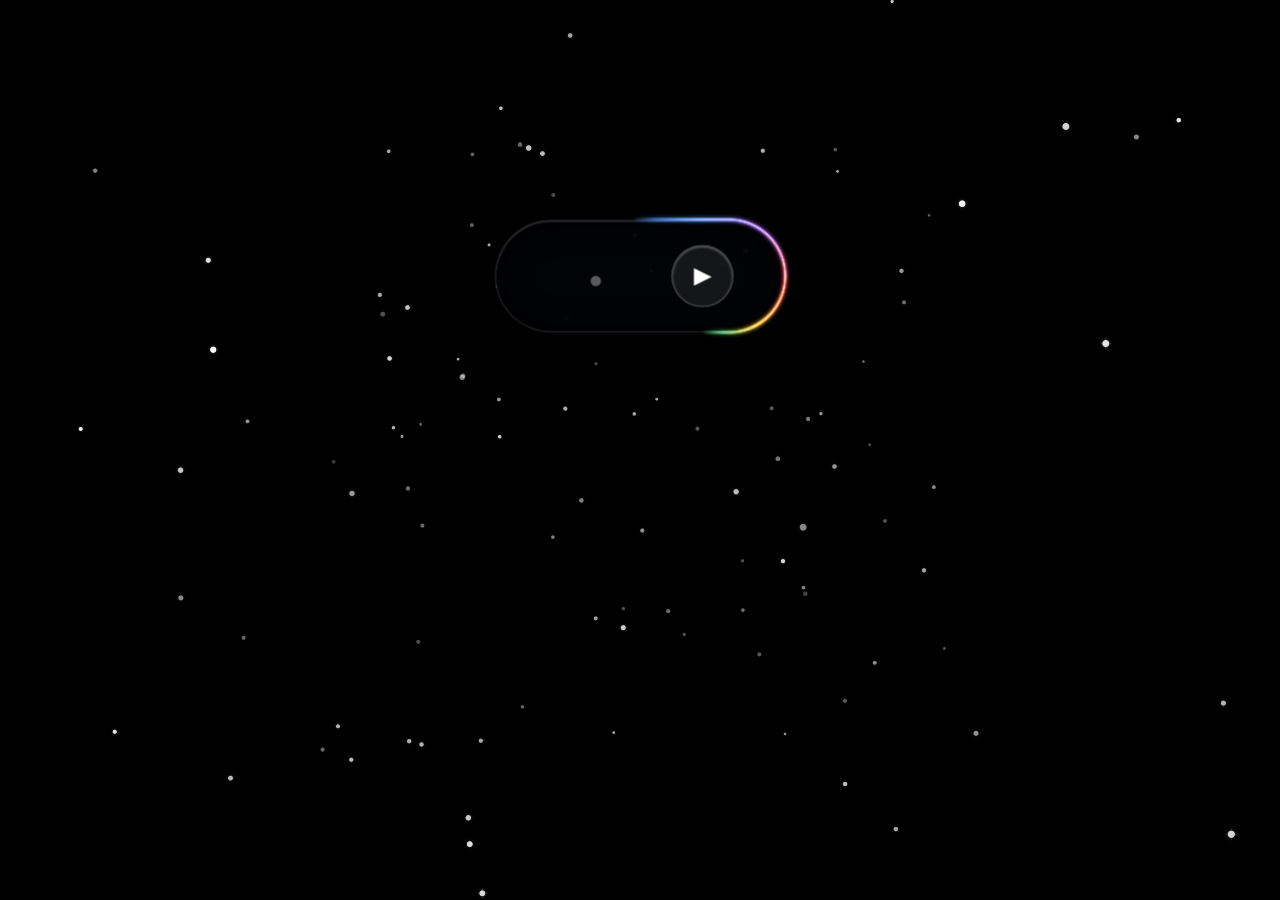
<file: index.html>
<!DOCTYPE html>
<html lang="zh-TW">
<head>
  <meta charset="UTF-8">
  <meta name="viewport" content="width=device-width, initial-scale=1.0">
  <title>Sci-Fi Dynamic Liquid Glass AOD Music Hub</title>
  
  <!-- CSS Stylesheet -->
  <link rel="stylesheet" href="css/style.css">

  <!-- Core Global Audio Listener (Declared globally for Lively Wallpaper) -->
  <script src="js/audio_listener.js"></script>
</head>
<body>

  <!-- Pure Pitch-Black Background Canvas Layer (0% GPU/CPU) -->
  <canvas id="bgCanvas"></canvas>

  <!-- Central AOD Hub -->
  <main class="liquid-aod-hub" id="centerHub">
    
    <!-- 🔮 3. Liquid Glass Capsule with Dynamic Moving Specular & Audio-Reactive Google Chroma Rim -->
    <div class="liquid-glass-capsule-wrapper" id="capsuleWrapper">
      <!-- 🌟 Constant-Perimeter-Arc-Length Google Chroma Canvas Rim (等弧長、等線速、羽化彗星光芒) -->
      <canvas class="rgb-aura-canvas" id="auraCanvas"></canvas>

      <!-- Core Deep Obsidian Sci-Fi Liquid Glass Capsule Pill -->
      <header class="liquid-glass-capsule" id="glassCapsule">
        <!-- 🌟 Dynamic Moving Specular Glass Sheen Sweep -->
        <div class="liquid-specular-beam" id="specularBeam"></div>

        <!-- Song Title with True Clipping Window -->
        <div class="capsule-title-wrapper" id="titleWrapper">
          <span class="capsule-title" id="trackTitle"></span>
        </div>
        
        <!-- Subtle Glass Divider -->
        <span class="capsule-divider" id="capsuleDivider">•</span>

        <!-- Artist Name with True Clipping Window -->
        <div class="capsule-artist-wrapper" id="artistWrapper">
          <span class="capsule-artist" id="trackArtist"></span>
        </div>

        <!-- Play/Pause Status Symbol Badge (Pure Symbol, No Chinese Text) -->
        <div class="capsule-status-badge" id="playStatusBadge" title="播放狀態">
          <span class="status-icon" id="statusIcon">▶</span>
        </div>
      </header>
    </div>

    <!-- 🎵 4. Silky Continuous Conveyor Lyrics Viewport -->
    <section class="lyrics-viewport" id="lyricsViewport">
      <div class="lyrics-track" id="lyricsTrack"></div>
    </section>

  </main>

  <!-- JavaScript Modules -->
  <script src="js/playback_session.js"></script>
  <script src="js/starfield_engine.js"></script>
  <script src="js/lyrics_engine.js"></script>
  <script src="js/aura_beam.js"></script>
  <script src="js/app.js"></script>
</body>
</html>
</file>
<file: css/style.css>
@import url('https://fonts.googleapis.com/css2?family=Noto+Sans+TC:wght@400;500;700;900&family=Plus+Jakarta+Sans:wght@400;600;700;800&family=Space+Grotesk:wght@500;600;700;800&display=swap');

/* ==========================================================================
   1. Sci-Fi Liquid Glass AOD Design Tokens & Typography
   ========================================================================== */
:root {
  --bg-base: #000000;
  --text-primary: #ffffff;
  --text-secondary: rgba(255, 255, 255, 0.85);
  --text-muted: rgba(255, 255, 255, 0.45);
  --text-dim: rgba(255, 255, 255, 0.25);
  
  /* 🌟 Modern Geometric Tech Typography: Plus Jakarta Sans */
  --font-title: 'Plus Jakarta Sans', 'Noto Sans TC', sans-serif;
  --font-artist: 'Plus Jakarta Sans', sans-serif;
  --font-lyrics: 'Plus Jakarta Sans', 'Noto Sans TC', sans-serif;
  --font-mono: 'Space Grotesk', monospace;
}

* {
  margin: 0;
  padding: 0;
  box-sizing: border-box;
  -webkit-font-smoothing: antialiased;
  -moz-osx-font-smoothing: grayscale;
}

body {
  background-color: var(--bg-base);
  color: var(--text-primary);
  overflow: hidden;
  width: 100vw;
  height: 100vh;
  display: flex;
  align-items: center;
  justify-content: center;
  user-select: none;
  font-family: var(--font-lyrics);
}

/* 1. Pure Pitch-Black Ambient Canvas Layer */
#bgCanvas {
  position: absolute;
  top: 0;
  left: 0;
  width: 100vw;
  height: 100vh;
  z-index: 1;
  pointer-events: none;
  transform: translateZ(0);
  contain: strict;
}

/* 2. Central Liquid Glass AOD Hub (以螢幕中心 1.2X 放大並微避開頂部工作列) */
.liquid-aod-hub {
  position: absolute;
  left: 50%;
  top: calc(50% + 36px);
  transform: translate3d(-50%, -50%, 0) scale(1.2);
  transform-origin: center center;
  z-index: 10;
  width: 85%;
  max-width: 1400px;
  display: flex;
  flex-direction: column;
  align-items: center;
  justify-content: center;
  text-align: center;
  pointer-events: none;
  background: transparent;
  contain: layout style;
  will-change: transform;
}

/* ==========================================================================
   3. 1.2X Enriched Deep Obsidian Liquid Glass Capsule with Open Chasing Arc
   ========================================================================== */
.liquid-glass-capsule-wrapper {
  position: relative;
  display: inline-flex;
  align-items: center;
  justify-content: center;
  margin-bottom: 50px;
  flex-shrink: 0;
  max-width: 95%;
  border-radius: 70px;
  background: transparent;
  padding: 0;
}

/* 🌟 Constant-Perimeter-Arc-Length Google Chroma Canvas (等弧長、等線速、毛邊羽化彗星) */
.rgb-aura-canvas {
  position: absolute;
  top: -24px;
  left: -24px;
  width: calc(100% + 48px);
  height: calc(100% + 48px);
  pointer-events: none;
  z-index: 4;
  transform: translateZ(0);
  contain: strict;
  will-change: transform;
}

/* 💎 1.2X Pure Liquid Obsidian Glass Capsule (純粹深邃透亮黑曜石液態玻璃) */
.liquid-glass-capsule {
  position: relative;
  z-index: 2;
  display: inline-flex;
  align-items: center;
  justify-content: center;
  gap: 22px;
  min-height: 92px;
  padding: 20px 42px; /* 1.2X scale */
  border-radius: 70px;
  background: rgba(3, 4, 7, 0.96);
  border: 1px solid rgba(255, 255, 255, 0.12);
  transform: translateZ(0);
  contain: layout style;
  box-shadow: 
    inset 0 1px 1px rgba(255, 255, 255, 0.20),
    inset 0 0 25px rgba(0, 0, 0, 0.95),
    0 16px 48px rgba(0, 0, 0, 0.95);
  flex-shrink: 0;
  max-width: 100%;
  overflow: hidden;
  transition: all 0.35s cubic-bezier(0.16, 1, 0.3, 1);
}

/* 🌟 Dynamic Moving Specular Sheen (絲滑液態光澤折射掃掠) */
.liquid-specular-beam {
  position: absolute;
  top: -60%;
  left: -60%;
  width: 50%;
  height: 220%;
  background: linear-gradient(
    65deg,
    transparent 0%,
    rgba(255, 255, 255, 0.0) 30%,
    rgba(255, 255, 255, 0.16) 50%,
    rgba(255, 255, 255, 0.0) 70%,
    transparent 100%
  );
  transform: rotate(22deg);
  animation: specularSweep 5.5s ease-in-out infinite;
  pointer-events: none;
  z-index: 1;
  will-change: transform, opacity;
}

body.is-standby .liquid-specular-beam {
  animation-play-state: paused;
  opacity: 0;
}

@keyframes specularSweep {
  0% {
    transform: translateX(-120%) rotate(22deg);
    opacity: 0;
  }
  25% {
    opacity: 1;
  }
  75% {
    opacity: 1;
  }
  100% {
    transform: translateX(450%) rotate(22deg);
    opacity: 0;
  }
}

/* Title Wrapper (True Clipping Window for Smooth Marquee) */
.capsule-title-wrapper {
  max-width: 620px;
  overflow: hidden;
  display: inline-flex;
  align-items: center;
  justify-content: center;
  position: relative;
  z-index: 2;
  flex-shrink: 1;
}

/* Song Title in Capsule (1.2X: 42px, 100% Rock-Solid with Smooth Auto-Marquee) */
.capsule-title {
  font-family: var(--font-title);
  font-size: 42px;
  font-weight: 800;
  letter-spacing: 2.2px;
  color: #ffffff;
  white-space: nowrap;
  text-shadow: 0 1px 12px rgba(255, 255, 255, 0.35);
  position: relative;
  z-index: 2;
  display: inline-block;
  vertical-align: middle;
  padding: 0 4px;
  will-change: transform, opacity;
  transition: opacity 0.3s ease;
}

/* 🌟 嚴格由右向左（Right-to-Left）單向無限循環跑馬燈（絕不逆向回滾、無縫循環播放） */
.capsule-title.is-marquee {
  animation: titleMarquee var(--marquee-duration, 14s) ease-in-out infinite !important;
}

@keyframes titleMarquee {
  0% {
    transform: translateX(0);
    opacity: 1;
  }
  12% {
    transform: translateX(0);
    opacity: 1;
  }
  82% {
    transform: translateX(var(--marquee-distance, -100px));
    opacity: 1;
  }
  92% {
    transform: translateX(var(--marquee-distance, -100px));
    opacity: 0;
  }
  93% {
    transform: translateX(0);
    opacity: 0;
  }
  100% {
    transform: translateX(0);
    opacity: 1;
  }
}

/* Glass Dot Divider */
.capsule-divider {
  color: rgba(255, 255, 255, 0.35);
  font-size: 26px;
  position: relative;
  z-index: 2;
  margin: 0 4px;
  transition: opacity 0.3s ease;
}

/* Artist Wrapper */
.capsule-artist-wrapper {
  max-width: 420px;
  overflow: hidden;
  display: inline-flex;
  align-items: center;
  justify-content: center;
  position: relative;
  z-index: 2;
  flex-shrink: 1;
}

/* Artist Name in Capsule (1.2X: 29px, 100% Rock-Solid, No Vibration) */
.capsule-artist {
  font-family: var(--font-artist);
  font-size: 29px;
  font-weight: 600;
  letter-spacing: 2.8px;
  color: rgba(255, 255, 255, 0.85);
  text-transform: uppercase;
  white-space: nowrap;
  position: relative;
  z-index: 2;
  display: inline-block;
  padding: 0 4px;
  transition: opacity 0.3s ease;
}

/* 1.2X Pure Symbol Status Badge (No Chinese Words) */
.capsule-status-badge {
  position: relative;
  z-index: 2;
  display: inline-flex;
  align-items: center;
  justify-content: center;
  width: 52px;
  height: 52px;
  border-radius: 50%;
  background: rgba(255, 255, 255, 0.08);
  border: 1px solid rgba(255, 255, 255, 0.20);
  box-shadow: inset 0 1px 2px rgba(255, 255, 255, 0.35);
  color: #ffffff;
  transition: all 0.3s ease;
  flex-shrink: 0;
}

.capsule-status-badge.playing {
  background: rgba(255, 255, 255, 0.16);
  border-color: rgba(255, 255, 255, 0.45);
  box-shadow: 0 0 16px rgba(255, 255, 255, 0.25), inset 0 1px 2px rgba(255, 255, 255, 0.5);
}

.capsule-status-badge.paused {
  background: rgba(255, 255, 255, 0.04);
  border-color: rgba(255, 255, 255, 0.12);
  color: rgba(255, 255, 255, 0.6);
}

.status-icon {
  font-size: 19px;
  line-height: 1;
  display: flex;
  align-items: center;
  justify-content: center;
}

/* ==========================================================================
   4. Rock-Solid Optical Depth-of-Field 3-Line Lyrics (Zero Shaking / Zero Flickering)
   ========================================================================== */
.lyrics-viewport {
  position: relative;
  width: 100%;
  max-width: 1600px;
  height: 300px;
  overflow: hidden;
  display: flex;
  align-items: center;
  justify-content: center;
  background: transparent;
  transform: translateZ(0);
  contain: strict;
}

/* Moving Track Container (Hardware Accelerated GPU Motion) */
.lyrics-track {
  position: absolute;
  top: 0;
  left: 0;
  width: 100%;
  display: flex;
  flex-direction: column;
  align-items: center;
  justify-content: flex-start;
  gap: 16px;
  transition: transform 0.48s cubic-bezier(0.16, 1, 0.3, 1);
  will-change: transform;
}

/* Individual Continuous Lyric Line (0.8X 精簡縮小版：保持膠囊醒目，歌詞精緻易讀) */
.lyric-line {
  width: 100%;
  min-height: 48px;
  display: flex;
  align-items: center;
  justify-content: center;
  text-align: center;
  font-family: var(--font-lyrics);
  white-space: normal;
  word-break: keep-all;
  overflow-wrap: break-word;
  line-height: 1.32;
  
  /* 🚀 2K 144Hz Viewport-Culled GPU Compositing (Offscreen lines sleep with 0 blur cost) */
  -webkit-backface-visibility: hidden;
  backface-visibility: hidden;
  
  /* 0.8X Base Font Size (22px ~ 35px) */
  font-size: clamp(22px, 2.5vw, 35px);
  font-weight: 700;
  letter-spacing: 0.8px;
  
  /* Default: Culled outside viewport (Zero blur convolution on 80+ off-screen lines) */
  opacity: 0;
  visibility: hidden;
  filter: none;
  will-change: auto;
  pointer-events: none;
  transform: translateZ(0) scale(0.75);
  transform-origin: center center;
  color: rgba(255, 255, 255, 0.3);
  transition: opacity 0.45s ease, filter 0.45s ease, transform 0.45s ease, color 0.45s ease;
}

/* 遠景緩衝句 (index ± 2: 柔和遠景虛化過渡) */
.lyric-line.is-near {
  opacity: 0.08;
  visibility: visible;
  filter: blur(6px);
  will-change: transform, opacity, filter;
  transform: translateZ(0) scale(0.75);
}

/* 上一句 (Prev Line: 柔和中度景深虛化、零晃動、零閃爍) */
.lyric-line.is-prev {
  opacity: 0.38;
  visibility: visible;
  filter: blur(3.0px);
  will-change: transform, opacity, filter;
  transform: translateZ(0) scale(0.85);
  color: rgba(255, 255, 255, 0.45);
}

/* 當前句 (Active Line: 居中 1.15X 聚焦放大、清晰高光、零抖動) */
.lyric-line.is-active {
  opacity: 1;
  visibility: visible;
  filter: none;
  will-change: transform, opacity;
  transform: translateZ(0) scale(1.15);
  color: #ffffff;
  text-shadow: 0 0 20px rgba(255, 255, 255, 0.5);
}

/* 下一句 (Next Line: 柔和中度景深虛化、零晃動、零閃爍) */
.lyric-line.is-next {
  opacity: 0.38;
  visibility: visible;
  filter: blur(3.0px);
  will-change: transform, opacity, filter;
  transform: translateZ(0) scale(0.85);
  color: rgba(255, 255, 255, 0.45);
}

/* 🌌 結尾尾奏完全淡出（100% 純黑無殘影） */
.lyric-line.is-outro-faded {
  opacity: 0 !important;
  filter: none !important;
  pointer-events: none !important;
  transform: translateZ(0) scale(0.7) !important;
  transition: opacity 0.8s ease, filter 0.8s ease, transform 0.8s ease !important;
}
</file>
